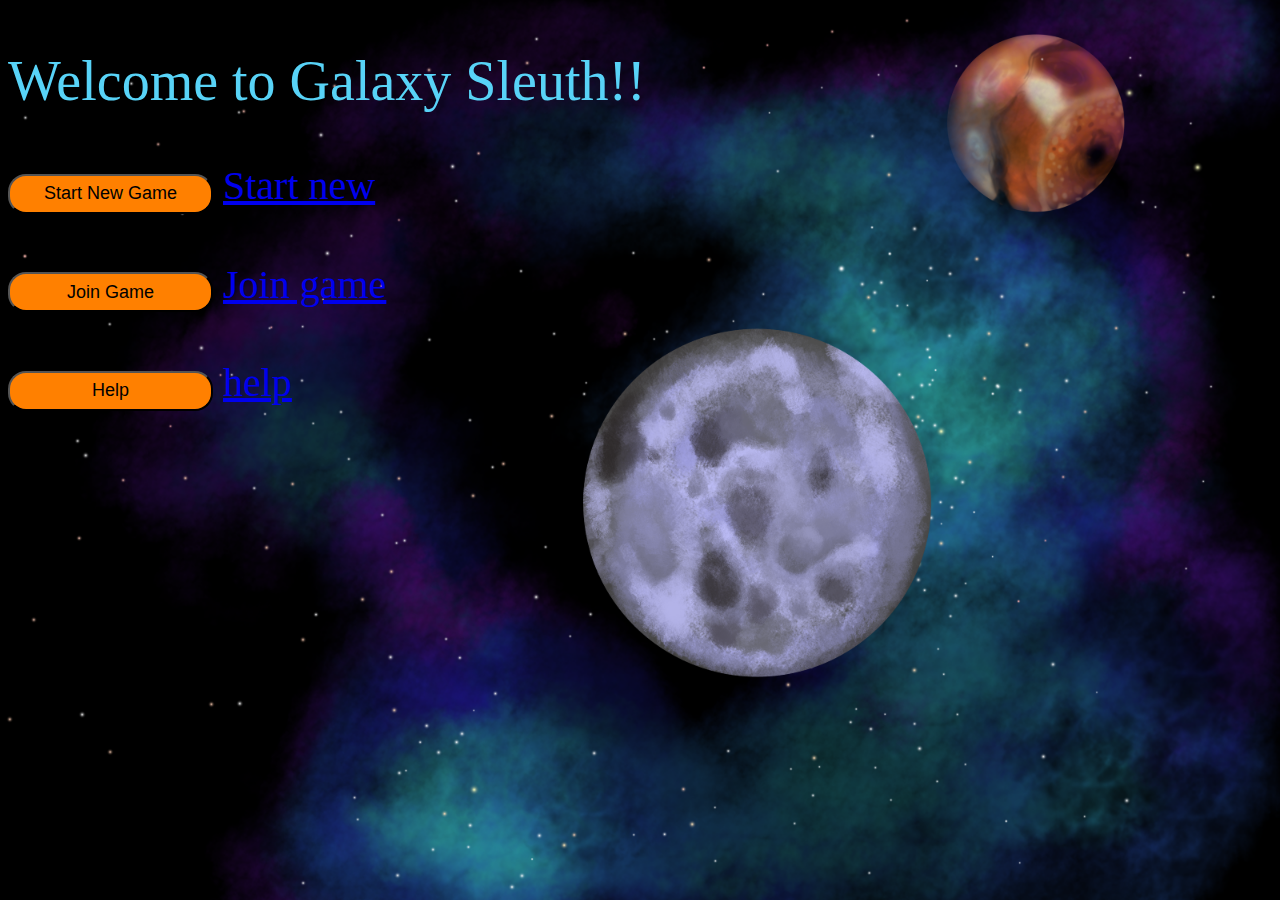
<file: index.html>
<!DOCTYPE html>
<html>
<head>
<meta charset="utf-8" />
<title>Galaxy Sleuth</title>
<link rel="stylesheet" type="text/css" href="style.css" />
</head>
<body >
	
	<form method="get" action="http://localhost:8080/" id="mainPage" class="start">
    
    <div class="start-game">
	  <p id = "home_font" >Welcome to Galaxy Sleuth!!</p>
      <input  type="submit" class="button" name = "start" value = "Start New Game"/>
	  <a href ="http://localhost:3000/newgame"> Start new </a>
	  <br/><br/>    
	
      <input type="submit" class="button" name = "join" value = "Join Game"/>
	  <a href ="http://localhost:3000/joingame"> Join game</a>
	  <br/><br/>
    
	  <input type="submit" class="button" name ="help" value = Help />
	  <a href ="http://localhost:3000/help"> help </a>
	  <br/><br/>
    </div>
    
  </form>
  
</body>
</html>
</file>
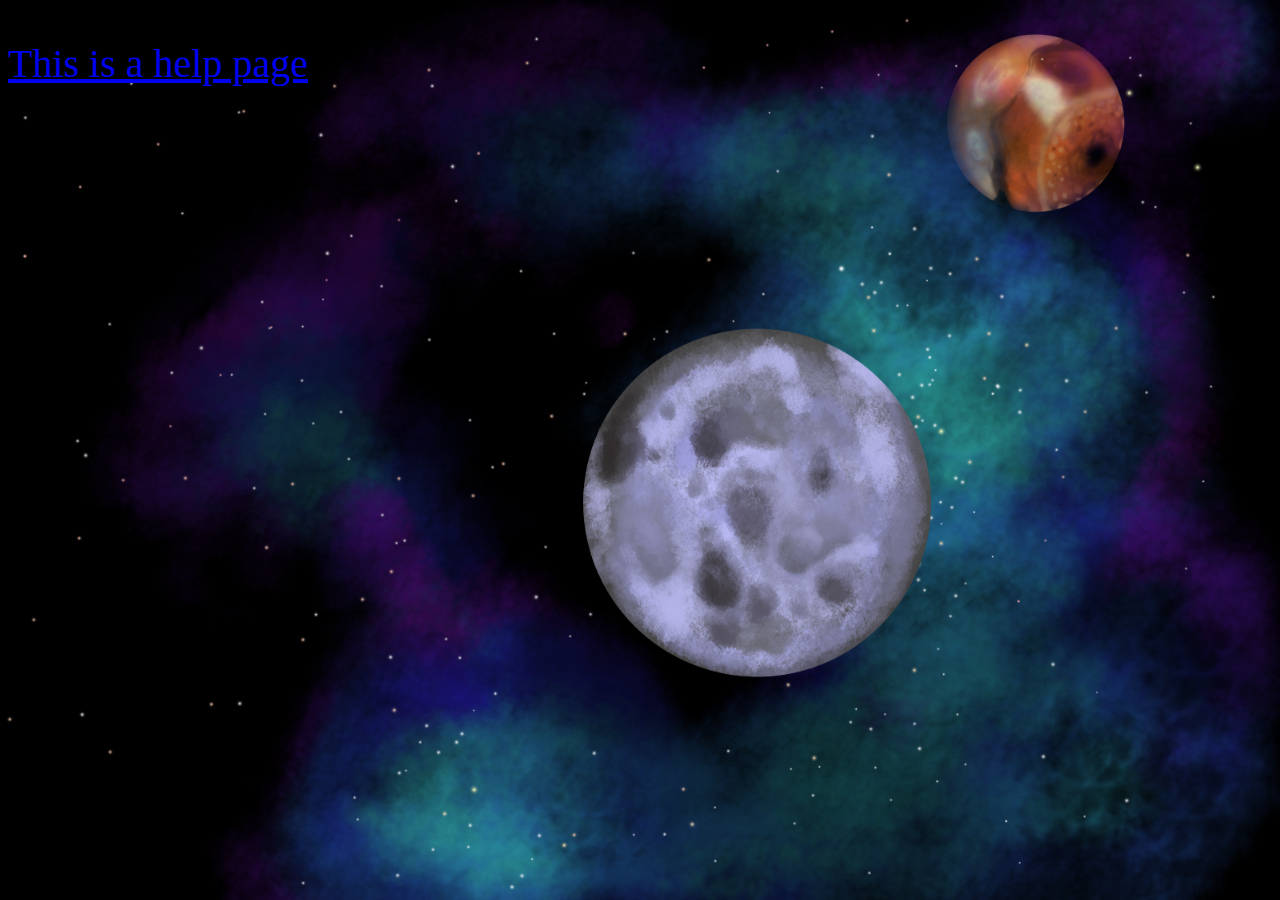
<file: help.html>
<!DOCTYPE html>
<html>
<head>
<meta charset="utf-8" />
<title>Galaxy Sleuth</title>
<link rel="stylesheet" type="text/css" href="style.css"
</head>
<body >
	
<p><a href="#">This is a help page</a></p>
  
</body>
</html>
</file>
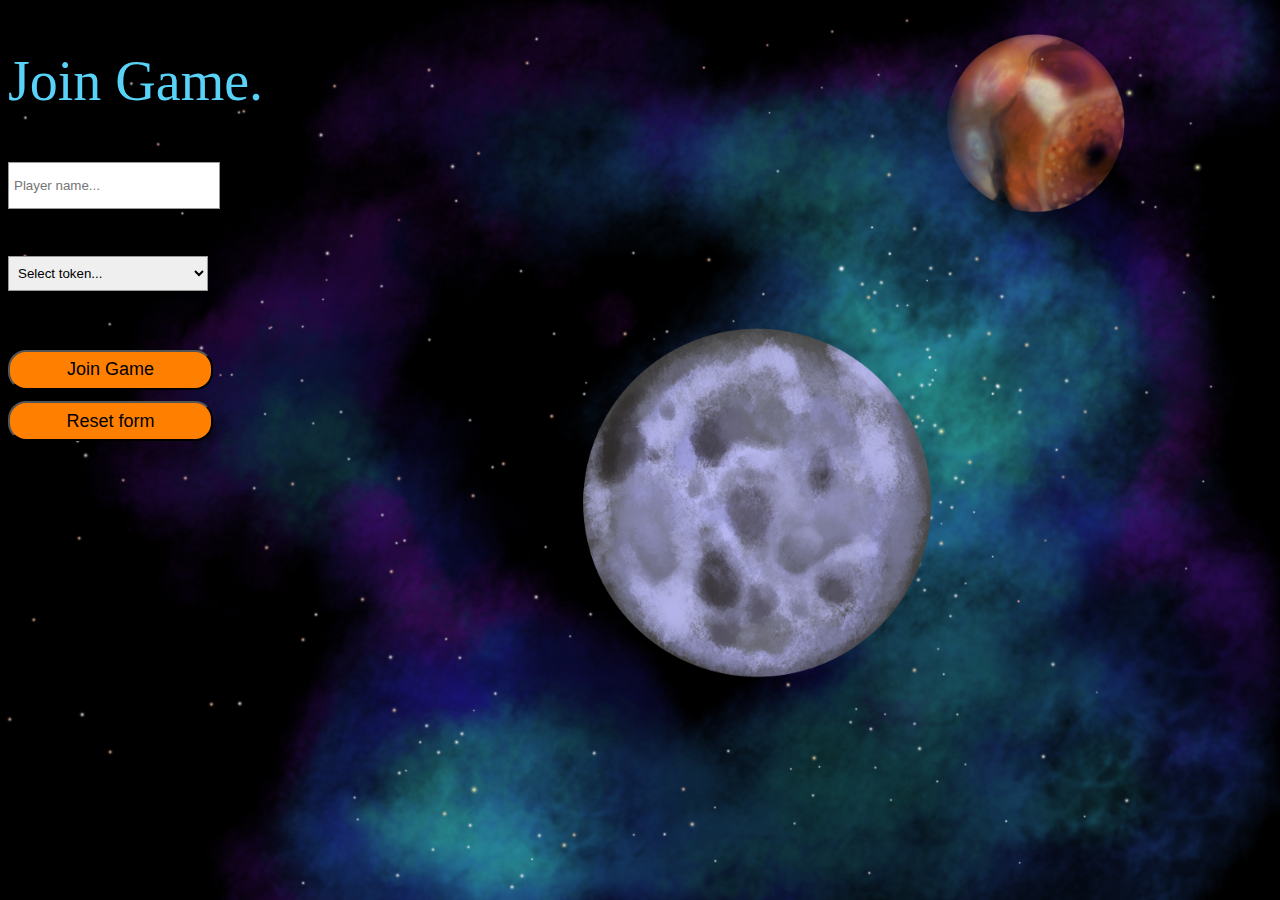
<file: JoinGame.html>
<!DOCTYPE html>
<html>
<head>
<meta charset="utf-8" />
<title>Join Game</title>
<link rel="stylesheet" type="text/css" href="style.css"
</head>
<body >
	<div class="option_menu">
	<form method="get" action="http://localhost:3000/new_game_created" id="mainPage" class="start">
    
   
		<p id = "home_font" >Join Game.</p>
		<input type= "text" name= "p_name" id = "start_menu" placeholder="Player name..."/><br />	
		
		<select name="token_selection" id ="start_menu">
			<option value="0" selected>Select token...</option>
			<option value="1">Tina Time Traveller (red) </option>
			<option value="2">Sam Space Voyager (blue)</option>
			<option value="3">Mona Moon Walker (yellow)</option>
			<option value="4">George Galaxy Wonderer (green)</option>
			<option value="5">Ubura Universalist (purple)</option>
			<option value="6">Steve Stragazer (white)</option>
		</select><br />
		
		<input type="submit" class="button" name = "join" value = "Join Game"/><br />		
		
		<input type="reset" class="button" name ="reset" value = "Reset form" />
		<br/><br/>
        
  </form>
  </div>
  
</body>
</html>
</file>
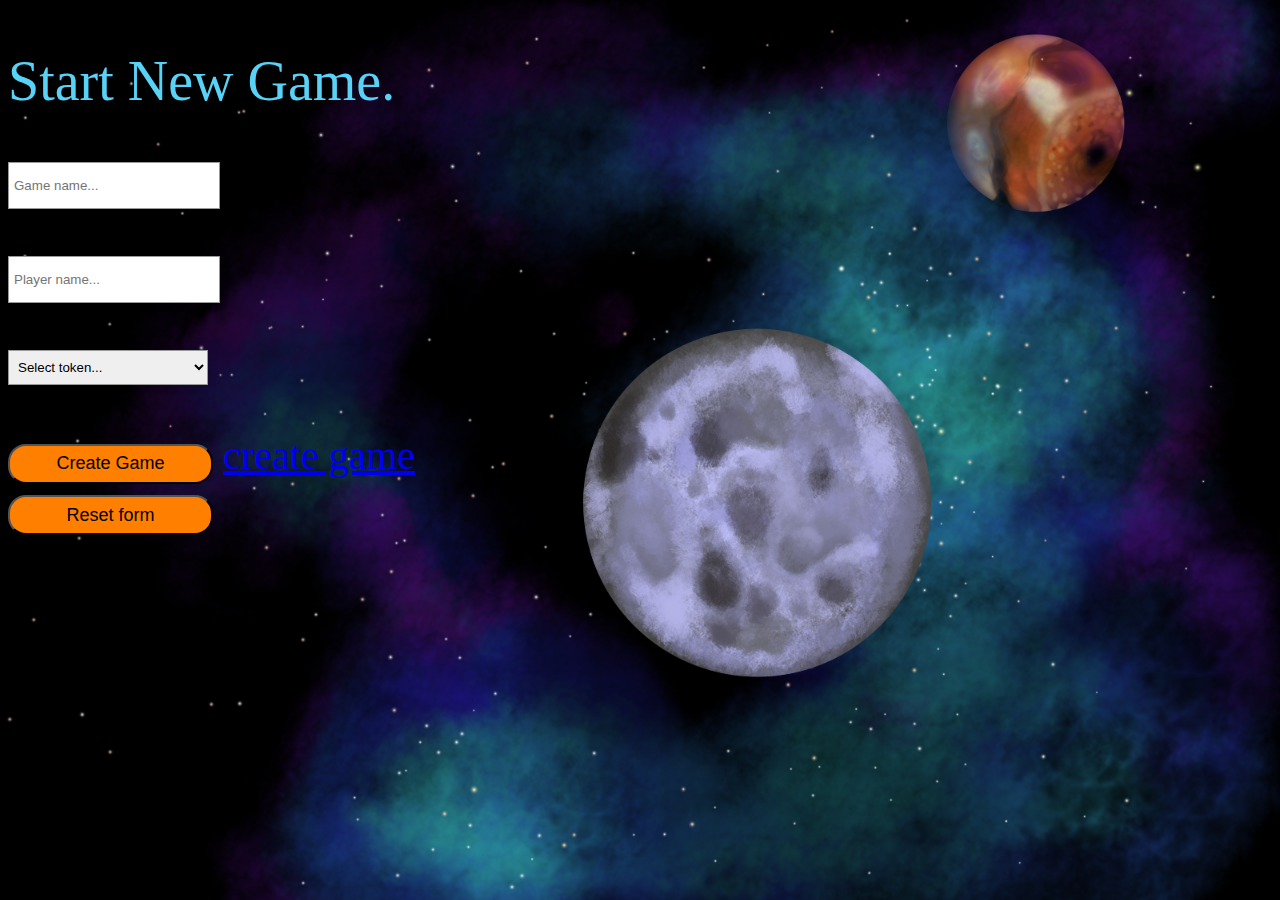
<file: startNewGame.html>
<!DOCTYPE html>
<html>
<head>
<meta charset="utf-8" />
<title>Start New Game</title>
<link rel="stylesheet" type="text/css" href="style.css"
</head>
<body >
	<div class="option_menu">
	<form method="get" action="http://localhost:8080/" id="mainPage" class="start">
    
   
		<p id = "home_font" >Start New Game.</p>
		<input type= "text" name= "g_name" id = "start_menu" placeholder="Game name..."/><br /> 
		<input type= "text" name= "p_name" id = "start_menu" placeholder="Player name..."/><br />	
		
		<select name="token_selection" id ="start_menu">
			<option value="0" selected>Select token...</option>
			<option value="1">Tina Time Traveller (red) </option>
			<option value="2">Sam Space Voyager (blue)</option>
			<option value="3">Mona Moon Walker (yellow)</option>
			<option value="4">George Galaxy Wonderer (green)</option>
			<option value="5">Ubura Universalist (purple)</option>
			<option value="6">Steve Stragazer (white)</option>
		</select><br />
		
		<input type="submit" class="button" name = "join" value = "Create Game"/>
		<a href ="http://localhost:3000/new_game_created"> create game </a>
		<br />		
		
		<input type="reset" class="button" name ="reset" value = "Reset form" />
		<br/><br/>
        
  </form>
  </div>
  
</body>
</html>
</file>
<file: style.css>
p {
    color: "#58D3F7";
	font-family: "Times New Roman", Times, serif;
    font-size: 40px;
	
} 
html { 
  background: url(menubg.png) no-repeat center center fixed; 
  -webkit-background-size: cover;
  -moz-background-size: cover;
  -o-background-size: cover;
  background-size: cover;
}
body{
	color: "#58D3F7";
	font-family: "Times New Roman", Times, serif;
    font-size: 40px;
}
#home_font { 
	font-family: "Times New Roman", Times, serif;
	line-height: 50px;
	font-size:140%;
	color: #58D3F7;
}
#start_menu   {
	width:200px;
	display:block;
	border: 1px solid #999;
	height: 35px;
	padding:5px;
	-webkit-box-shadow: 0px 0px 8px rgba(0, 0, 0, 0.3);
	-moz-box-shadow: 0px 0px 8px rgba(0, 0, 0, 0.3);
	box-shadow: 0px 0px 8px rgba(0, 0, 0, 0.3);
	border-radius:0em;
	-moz-border-radius:0em;
	-webkit-border-radius:0em;
}
input.button {
	padding:0px;
	width:205px;
	height: 40px;

	background:#FF8000;
	color:#FFFFF;
	font-family: Verdana, Geneva, sans-serif;
	font-size: 18px;
	/*font-style: italic;
	line-height: 22px;
	font-weight: bold;
	-webkit-border-radius: 15px;
	-moz-border-radius: 15px;
	border-radius: 15px;
	border: 1p solid #999;*/

	border-radius:1em;
	-moz-border-radius:1em;
	-webkit-border-radius:1em;
}
input.button:hover {
	background:#B45F04;
	color:#FFFFF;
}
textarea:focus, input:focus {
	border: 1px solid #09C;
}
table, td, th {
    border: 1px solid green;
}
th {
	background-color: #2ECCFA;
    color: #610B21;
}

tr {
    background-color: #FF8000;
    color: #0B0B3B;
}
</file>
